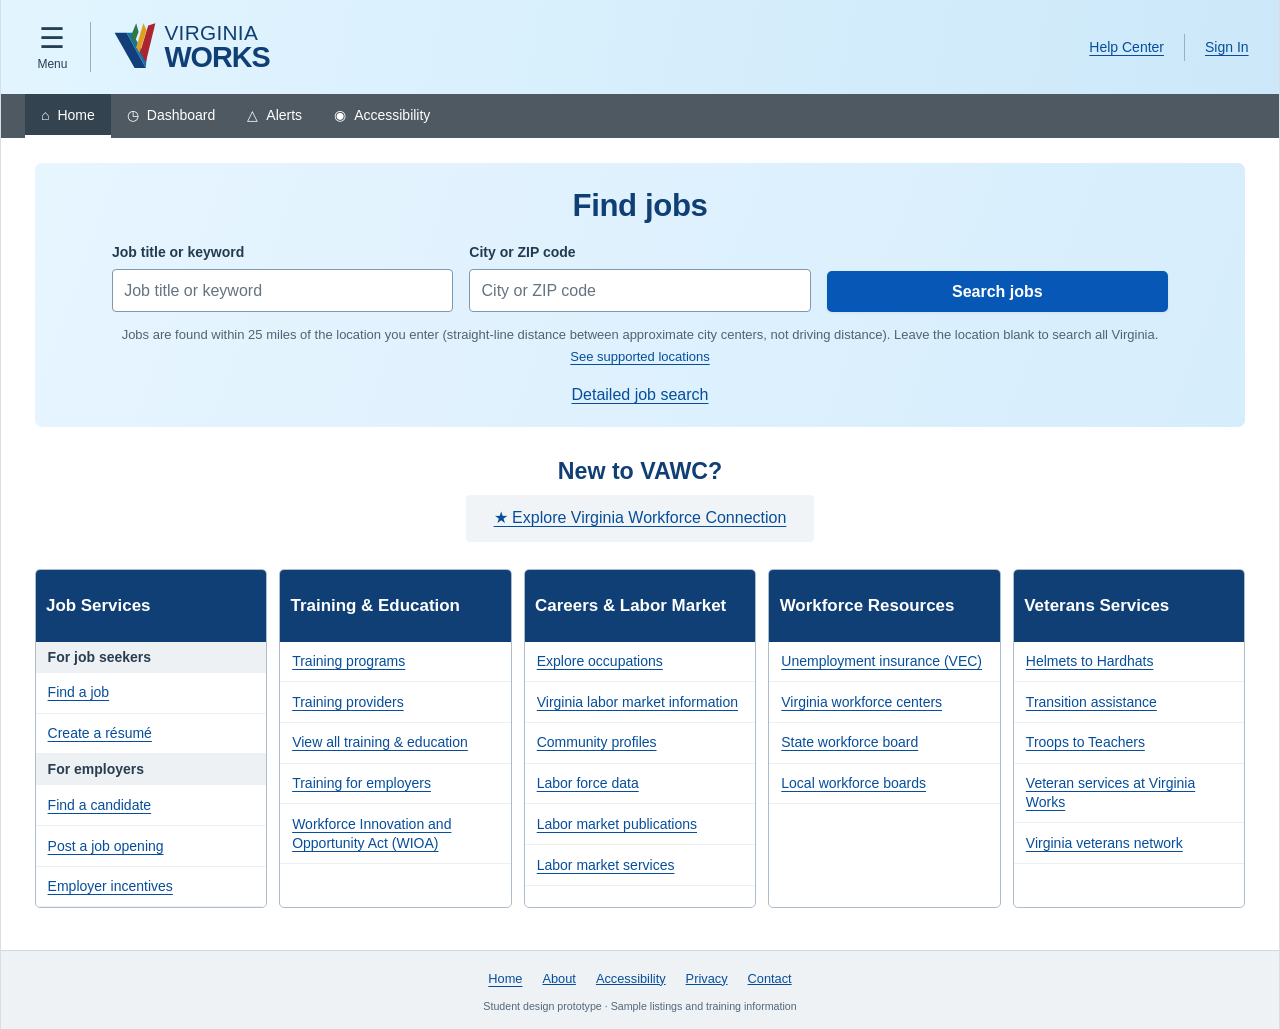
<file: index.html>
<!doctype html>
<html lang="en">
<head>
  <meta charset="utf-8">
  <meta name="viewport" content="width=device-width, initial-scale=1">
  <title>Virginia Works · Career & employment services</title>
  <meta name="description" content="An interactive student redesign of Virginia Workforce Connection for career exploration, training, and job comparison.">
  <link rel="icon" href="data:image/svg+xml,%3Csvg xmlns='http://www.w3.org/2000/svg' viewBox='0 0 64 64'%3E%3Crect width='64' height='64' rx='10' fill='%23103f75'/%3E%3Cpath d='M14 18h12l14 28h-8z' fill='%23fff'/%3E%3Cpath d='M44 12l8-2-8 34z' fill='%23de9e21'/%3E%3C/svg%3E">
  <link rel="stylesheet" href="styles.css">
</head>
<body>
  <a class="skip-link" href="#main">Skip to main content</a>
  <div class="site-shell">
    <header class="masthead">
      <button class="menu-button" id="menu-button" aria-label="Open service menu"><span aria-hidden="true">☰</span>Menu</button>
      <a class="brand" href="#home" aria-label="Virginia Works home">
        <svg viewBox="0 0 54 60" aria-hidden="true"><path fill="#123f79" d="M2 12h15l24 44H27z"/><path fill="#1276ad" d="M17 12h7l18 32-1 12z"/><path fill="#ad2431" d="m44 3 9-3-12 49-7-13z"/><path fill="#de9e21" d="m38 0 4 9-9 28-4-7z"/><path fill="#32754c" d="m29 0 3 11-6 16-4-10z"/></svg>
        <span>VIRGINIA<strong>WORKS</strong></span>
      </a>
      <div class="header-actions"><button class="link-button" data-dialog="help">Help Center</button><span class="divider"></span><button class="link-button" data-dialog="signin">Sign In</button></div>
    </header>
    <nav class="utility-nav" aria-label="Main navigation"><a href="#home">⌂ <span>Home</span></a><button data-unavailable="Dashboard">◷ <span>Dashboard</span></button><button data-dialog="alerts">△ <span>Alerts</span></button><button data-dialog="accessibility">◉ <span>Accessibility</span></button></nav>
    <main id="main" tabindex="-1"></main>
    <footer><div><a href="#home">Home</a><button data-dialog="about">About</button><button data-dialog="accessibility">Accessibility</button><button data-dialog="privacy">Privacy</button><button data-unavailable="Contact">Contact</button></div><small>Student design prototype · Sample listings and training information</small></footer>
  </div>
  <div id="announcer" class="sr-only" aria-live="polite" aria-atomic="true"></div>
  <dialog id="dialog"><div id="dialog-content"></div><form method="dialog"><button class="button secondary">Close</button></form></dialog>
  <script src="data.js"></script>
  <script src="app.js"></script>
</body>
</html>
</file>
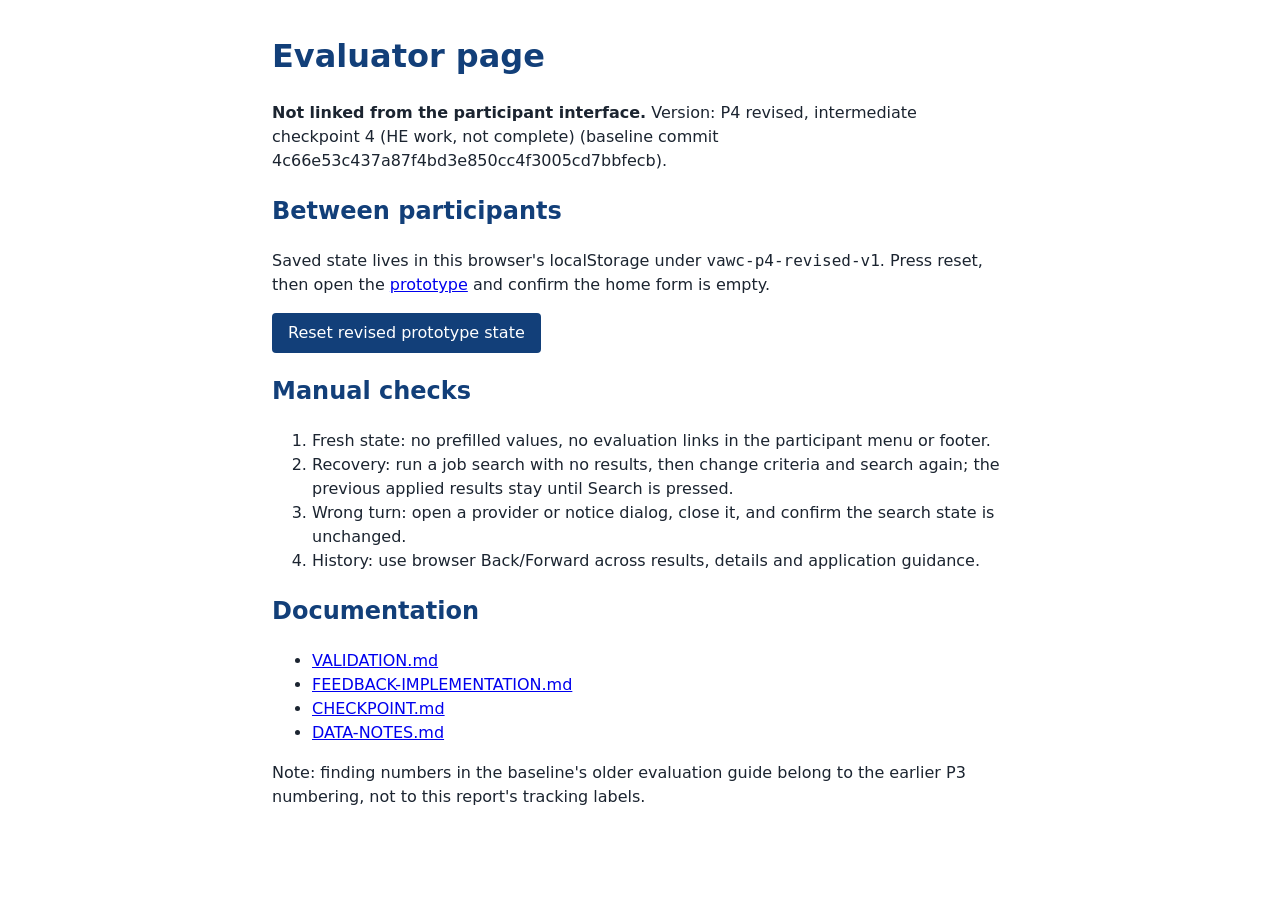
<file: evaluator/index.html>
<!doctype html><html lang="en"><head><meta charset="utf-8"><meta name="viewport" content="width=device-width, initial-scale=1"><meta name="robots" content="noindex"><title>Evaluator page · not for participants</title>
<style>body{font:16px/1.5 system-ui,sans-serif;max-width:46rem;margin:2rem auto;padding:0 1rem;color:#1b2430}h1,h2{color:#123f79}button{font:inherit;padding:.5rem 1rem;background:#123f79;color:#fff;border:0;border-radius:4px}button:focus-visible,a:focus-visible{outline:3px solid #de9e21;outline-offset:2px}</style></head><body>
<h1>Evaluator page</h1><p><strong>Not linked from the participant interface.</strong> Version: P4 revised, intermediate checkpoint 4 (HE work, not complete) (baseline commit 4c66e53c437a87f4bd3e850cc4f3005cd7bbfecb).</p>
<h2>Between participants</h2><p>Saved state lives in this browser's localStorage under <code>vawc-p4-revised-v1</code>. Press reset, then open the <a href="../index.html">prototype</a> and confirm the home form is empty.</p>
<p><button id="reset" type="button">Reset revised prototype state</button></p><p id="msg" role="status"></p>
<h2>Manual checks</h2><ol><li>Fresh state: no prefilled values, no evaluation links in the participant menu or footer.</li><li>Recovery: run a job search with no results, then change criteria and search again; the previous applied results stay until Search is pressed.</li><li>Wrong turn: open a provider or notice dialog, close it, and confirm the search state is unchanged.</li><li>History: use browser Back/Forward across results, details and application guidance.</li></ol>
<h2>Documentation</h2><ul><li><a href="../VALIDATION.md">VALIDATION.md</a></li><li><a href="../FEEDBACK-IMPLEMENTATION.md">FEEDBACK-IMPLEMENTATION.md</a></li><li><a href="../CHECKPOINT.md">CHECKPOINT.md</a></li><li><a href="../DATA-NOTES.md">DATA-NOTES.md</a></li></ul>
<p>Note: finding numbers in the baseline's older evaluation guide belong to the earlier P3 numbering, not to this report's tracking labels.</p><script src="evaluator.js"></script></body></html>
</file>
<file: styles.css>
/* Virginia Works prototype — revised P4 stylesheet.
   All sizes are rem so the text-size control (html.large-text) scales the whole interface.
   Role vocabulary (HE-08):
     navigation link ........ plain underlined link, or .utility-nav (dark bar)
     tab ..................... .method-tabs  (links to other search types; current = bar under the label)
     toggle / selected state . .segmented   (buttons with aria-pressed; selected = filled + check mark)
     primary action .......... .button            (solid blue; one per form)
     secondary action ........ .button.secondary  (outlined)
     tertiary action ......... .button.text / .link-button (underlined text)
   Cards are NOT styled as clickable: only the title button and the detail button are interactive. */

:root{
  --navy:#103f75; --blue:#0758b6; --blue-hover:#06458d; --pale:#e3f3fc;
  --ink:#182c3f; --muted:#526273; --border:#aebdcb; --page:#f4f7fa; --surface:#f1f4f7;
  --green:#1a6138; --amber:#8a5200; --amber-bg:#fff6dd; --amber-line:#d9a441; --danger:#8a1b1b;
  --radius:5px; --shadow:0 1px 3px #103f7512; --focus:#b45f00;
}
*{box-sizing:border-box}
html{font-size:100%}
html.large-text{font-size:125%}
body{margin:0;background:var(--page);color:var(--ink);font:1rem/1.5 Arial,Helvetica,sans-serif;overflow-wrap:break-word}
button,input,select,textarea{font:inherit}
button,a,input,select,summary{touch-action:manipulation}
a{color:#064e9b;text-underline-offset:.2em}
a:hover{color:#003c77;text-decoration-thickness:2px}
button{cursor:pointer}
button:disabled{cursor:not-allowed;opacity:.6}
button:focus-visible,a:focus-visible,input:focus-visible,select:focus-visible,summary:focus-visible,textarea:focus-visible,[tabindex]:focus-visible{outline:3px solid var(--focus);outline-offset:2px}
button:focus:not(:focus-visible){outline:none}
main[tabindex]:focus-visible,#result-detail[tabindex]:focus-visible{outline:none}
.sr-only{position:absolute;width:1px;height:1px;padding:0;margin:-1px;overflow:hidden;clip:rect(0,0,0,0);white-space:nowrap;border:0}
.skip-link{position:absolute;left:.6rem;top:-5rem;z-index:100;background:#fff;padding:.75rem}
.skip-link:focus{top:.6rem}
[hidden]{display:none!important}

/* ---------- page frame ---------- */
.site-shell{max-width:1500px;min-height:100vh;margin:0 auto;background:#fff;display:flex;flex-direction:column;border-left:1px solid #d6dfe6;border-right:1px solid #d6dfe6}
.masthead{min-height:5.9rem;background:linear-gradient(100deg,#e2f5ff,#cce8f9);display:flex;align-items:center;flex-wrap:wrap;padding:1rem 1.9rem;gap:.75rem 1.4rem}
.menu-button{border:0;background:transparent;color:#253f54;display:flex;flex-direction:column;font-size:.75rem;align-items:center;line-height:1.1;padding-right:1.4rem;border-right:1px solid #96b0c2}
.menu-button span{font-size:1.8rem;margin-bottom:.2rem}
.brand{display:flex;align-items:center;gap:.5rem;color:var(--navy);text-decoration:none;font-size:1.3rem;line-height:1.02;letter-spacing:.3px}
.brand svg{width:2.7rem;height:3.4rem}
.brand strong{display:block;font-size:1.8rem;letter-spacing:-1px}
.header-actions{margin-left:auto;display:flex;align-items:center;gap:1.25rem;font-size:.875rem}
.divider{height:1.7rem;border-left:1px solid #9dafbb}
.link-button{border:0;background:transparent;color:#064e9b;padding:.15rem 0;text-decoration:underline;text-underline-offset:.2em;text-align:left;font-size:inherit}
.link-button:hover{color:#003c77;text-decoration-thickness:2px}
.utility-nav{background:#4e5961;display:flex;flex-wrap:wrap;padding:0 1.5rem;min-height:2.7rem}
.utility-nav a,.utility-nav button{color:#fff;font-size:.875rem;display:flex;align-items:center;gap:.5rem;text-decoration:none;padding:.65rem 1rem;border:0;background:transparent}
.utility-nav a:hover,.utility-nav button:hover{background:#33434f;color:#fff}
.utility-nav a[aria-current=page]{background:#33434f;box-shadow:inset 0 -3px 0 #fff}
.utility-nav :focus-visible{outline-color:#fff}
main{padding:1.6rem 2.1rem 2.6rem;flex:1;min-height:39rem}
footer{background:#eef2f5;border-top:1px solid #d0dae3;text-align:center;padding:1.1rem 1.5rem .9rem;font-size:.8rem;color:#52677a}
footer>div{display:flex;flex-wrap:wrap;gap:.4rem 1.25rem;justify-content:center;margin-bottom:.5rem}
footer button{background:none;border:0;color:#064e9b;font-size:.8rem;text-decoration:underline;padding:0}

/* ---------- headings: h1 page title; h2 section; h3 item or sub-section; h4 minor ---------- */
h1,h2,h3,h4{color:var(--navy);line-height:1.2}
h1{font-size:1.8rem;margin:0 0 .5rem;letter-spacing:-.4px}
h2{font-size:1.375rem;margin:0 0 .9rem}
h3{font-size:1.125rem;margin:0 0 .6rem}
h4{font-size:1rem;margin:0 0 .5rem}
p{margin:0 0 .95rem}
.intro{color:var(--muted);margin-bottom:1.4rem}
.muted{color:var(--muted)}
.small{font-size:.8125rem}
.breadcrumb{font-size:.8125rem;color:var(--muted);margin:0 0 .75rem;display:flex;flex-wrap:wrap;gap:.5rem}
.breadcrumb a{color:var(--navy)}
.footer-links{margin-top:1.25rem}
.back-links{display:flex;flex-wrap:wrap;gap:.5rem 1.5rem}

/* ---------- buttons ---------- */
.button{background:var(--blue);border:2px solid var(--blue);color:#fff;padding:.55rem 1.2rem;border-radius:var(--radius);text-decoration:none;display:inline-flex;justify-content:center;align-items:center;gap:.5rem;font-weight:700;line-height:1.25;min-height:2.6rem;box-shadow:var(--shadow)}
.button:hover{background:var(--blue-hover);border-color:var(--blue-hover);color:#fff}
.button.secondary{background:#fff;color:var(--navy);border-color:#6f8ba5}
.button.secondary:hover{background:#eef4f9;border-color:var(--navy);color:var(--navy)}
.button.small{font-size:.875rem;min-height:2.25rem;padding:.4rem .8rem}
.button.text{border:0;background:none;color:#064e9b;box-shadow:none;text-decoration:underline;font-weight:400;padding-left:.3rem;padding-right:.3rem}
.button.text:hover{background:none;color:#003c77}
.actions{display:flex;align-items:center;gap:.9rem;flex-wrap:wrap}
.badge{display:inline-block;border-radius:3px;padding:.2rem .5rem;background:#e7edf2;color:var(--navy);font-size:.6875rem;font-weight:700;letter-spacing:.7px;text-transform:uppercase}

/* ---------- panels ---------- */
.panel{border:1px solid var(--border);border-radius:var(--radius);background:#fff;overflow:hidden;box-shadow:var(--shadow)}
.panel-body{padding:1.3rem}
.panel-title{font-size:1.125rem;color:#fff;background:var(--navy);margin:0;padding:.75rem 1.05rem}
.section-title{background:var(--surface);padding:.55rem .9rem;margin:1.1rem 0 .8rem;color:var(--navy);font-size:1rem;border-left:4px solid #6b7c8c}
.two-cols{display:grid;grid-template-columns:minmax(0,1fr) minmax(0,1.08fr);gap:1.4rem}
.three-cols{display:grid;grid-template-columns:repeat(auto-fit,minmax(min(100%,15rem),1fr));gap:1.25rem}

/* ---------- home ---------- */
.hero{background:linear-gradient(110deg,#e7f5ff,#d6edfc);padding:1.5rem 1.75rem 1.25rem;border-radius:7px;margin-bottom:1.4rem}
.hero h1{text-align:center;font-size:1.95rem;margin:0 0 1.1rem}
.home-search{display:grid;grid-template-columns:repeat(auto-fit,minmax(min(100%,13rem),1fr));gap:1rem;align-items:end;max-width:66rem;margin:0 auto}
.hero-more{display:block;width:max-content;max-width:100%;margin:.9rem auto 0}
.hero-note{max-width:66rem;margin:.8rem auto 0;text-align:center}
.welcome{text-align:center;padding:.5rem 0 1.7rem}
.welcome h2{font-size:1.45rem;margin:0 0 .6rem}
.welcome .intro-link{background:var(--surface);padding:.7rem 1.75rem;border-radius:4px;display:inline-block;max-width:100%}
.home-grid{display:grid;grid-template-columns:repeat(auto-fit,minmax(11.5rem,1fr));gap:.75rem}
.home-group{border:1px solid var(--border);border-radius:5px;overflow:hidden}
.home-group h2{font-size:1.06rem;color:#fff;background:var(--navy);margin:0;padding:1rem .65rem;min-height:4.5rem;display:flex;align-items:center}
.home-group h3{color:#293d50;background:#eef1f4;font-size:.875rem;padding:.45rem .75rem;margin:0}
.home-group a,.home-group .link-button{display:block;padding:.65rem .75rem;font-size:.875rem;text-align:left;border-bottom:1px solid #edf0f3;width:100%;line-height:1.35}

/* ---------- forms ---------- */
.field{display:flex;flex-direction:column;gap:.35rem;min-width:0}
.field>label{font-size:.875rem;font-weight:700;color:#223b50}
.field input,.field select,.field textarea{width:100%;border:1px solid #7f98ad;background:#fff;color:#20374a;border-radius:4px;min-height:2.6rem;padding:.55rem .7rem}
.field input::placeholder{color:#657380}
.field input[aria-invalid=true]{border:2px solid #b02525}
.field small{color:var(--muted);font-size:.75rem}
.form-row{display:grid;grid-template-columns:repeat(auto-fit,minmax(min(100%,15rem),1fr));gap:1.1rem;margin-bottom:1.1rem}
.form-row.four{grid-template-columns:repeat(auto-fit,minmax(min(100%,12rem),1fr));align-items:start}
.form-row.stack-fields{grid-template-columns:1fr}
.form-row.pair{grid-template-columns:repeat(auto-fit,minmax(min(100%,7.5rem),1fr));margin-bottom:0}
.submit-field{justify-content:flex-end;align-self:end}
.check{display:flex;align-items:flex-start;gap:.55rem;font-size:.875rem;cursor:pointer;line-height:1.4}
.check input{margin:.15rem 0 0;width:1.1rem;height:1.1rem;accent-color:var(--blue);flex-shrink:0}
.form-box{border:1px solid var(--border);border-radius:5px;padding:1.35rem;margin-bottom:1.25rem;background:#fcfdff}
.form-box .form-title{font-size:1.2rem;border-bottom:1px solid #d8e2ea;padding-bottom:.8rem;margin:0 0 1.2rem}
.form-box.on-results{padding:1rem 1.2rem}
.form-box.on-results .form-title{font-size:1.05rem;padding-bottom:.5rem;margin-bottom:.9rem}
.form-actions{padding-top:1rem;display:flex;align-items:center;gap:1rem;flex-wrap:wrap}
.reset-help{font-size:.75rem;color:var(--muted);margin:.5rem 0 0}
.draft-status{margin:.6rem 0 0;font-size:.8125rem;color:var(--ink)}
.loc-help{margin:-.5rem 0 1rem}
.error{background:#fff2f1;border-left:4px solid #b12626;padding:.65rem .85rem;color:var(--danger);margin-bottom:1rem;font-size:.875rem}
.error:empty{display:none}
.disclosure{border:1px solid #b6c6d4;border-radius:4px;margin:.75rem 0;background:#fff}
.disclosure summary{font-weight:700;cursor:pointer;padding:.7rem .95rem;font-size:.875rem;color:var(--navy);background:#f0f3f6}
.disclosure[open] summary{border-bottom:1px solid #c9d5df}
.disclosure .disclosure-content{padding:1.1rem}
.disclosure-grid{display:grid;grid-template-columns:repeat(auto-fit,minmax(min(100%,17rem),1fr));gap:.75rem;align-items:start}
.disclosure-grid .disclosure{margin:0}
.filter-count{font-size:.75rem;font-weight:400;margin-left:.4rem;background:#e1e8ee;border-radius:8px;padding:.1rem .5rem;color:#283d50}

/* ---------- status, notices, chips (neutral, so blue is reserved for actions) ---------- */
.status-box{padding:.8rem 1.05rem;border:1px solid #c5d0da;border-left:5px solid #6b7c8c;background:#fff;border-radius:4px;display:flex;justify-content:space-between;align-items:center;gap:1.25rem;font-size:.875rem;margin-bottom:1.25rem}
.status-summary{line-height:1.7}
.status-pill{font-size:.75rem;font-weight:700;white-space:nowrap;border-radius:3px;display:inline-block;padding:.3rem .55rem;background:#e2f2e7;color:var(--green)}
.status-pill.pending{color:#6d4200;background:#ffe9b0}
.notice{padding:.9rem 1.05rem;background:var(--surface);border:1px solid #c4d0da;border-radius:4px;color:#33495b;margin:1rem 0}
.notice p:last-child{margin-bottom:0}
.notice.boundary{background:var(--amber-bg);border-color:var(--amber-line);color:#4d3300}
.context-note{border-left:5px solid #6b7c8c;background:#fff}
.removal-notice{border-left:5px solid var(--amber-line);background:var(--amber-bg);color:#4d3300}
.provider-chip{padding:.7rem .95rem;background:var(--surface);border:1px solid #c4d0da;border-radius:4px;font-size:.875rem;margin-bottom:1rem;display:flex;justify-content:space-between;align-items:center;flex-wrap:wrap;gap:.5rem 1rem}
.chip-actions{display:flex;flex-wrap:wrap;gap:.4rem 1rem;align-items:center}
.empty{text-align:center;background:#f8fafc;border:1px dashed #a7bccd;padding:2.2rem 1.25rem;border-radius:5px}
.empty h2{font-size:1.3rem}
.empty.recovery{text-align:left}
.hint-list{padding-left:1.2rem}
.hint-list li{margin-bottom:.5rem}
.match-note{border-left:4px solid #6b7c8c;background:#f7f9fb;padding:.4rem .6rem;font-size:.8125rem;margin:.3rem 0 .6rem}
.match-full{border-left-color:var(--green)}
.match-upper{border-left-color:#c57500}
.match-below{border-left-color:#a33}
.match-unknown{border-left-color:#6b7c8c}

/* ---------- tabs (navigation between search types) and toggles (selected state) ---------- */
.method-tabs{display:flex;flex-wrap:wrap;border-bottom:2px solid #c3cfda;margin:1.1rem 0}
.method-tabs a,.method-tabs button{padding:.7rem 1.1rem;border:0;border-bottom:4px solid transparent;margin-bottom:-2px;background:transparent;color:#33495b;text-decoration:none;font-size:.9rem;text-align:center}
.method-tabs a:hover,.method-tabs button:hover{background:#eef2f6;color:var(--navy)}
.method-tabs a[aria-current=page]{color:var(--navy);font-weight:700;border-bottom-color:var(--navy);background:#fff}
.segmented{display:inline-flex;flex-wrap:wrap;border:2px solid var(--navy);border-radius:var(--radius);overflow:hidden;margin:.6rem 0 1rem;background:#fff}
.segmented button{border:0;border-right:1px solid #b6c6d4;background:#fff;color:var(--navy);padding:.55rem 1rem;font-size:.9rem;font-weight:700}
.segmented button:last-child{border-right:0}
.segmented button:hover:not(:disabled){background:#eef4f9}
.segmented button[aria-pressed=true]{background:var(--navy);color:#fff}
.segmented button[aria-pressed=true]::before{content:"\2713\00a0"}
.detail-panel .segmented{margin-top:0}

/* ---------- location area (occupations) ---------- */
.location-row{display:flex;align-items:flex-end;gap:.9rem;flex-wrap:wrap;background:var(--surface);border:1px solid #c4d0da;border-radius:4px;padding:1rem;margin:1rem 0}
.location-row .field{min-width:min(100%,14rem);flex:1}
.location-row .applied-area{font-size:.8125rem;padding-bottom:.6rem}
.area-scope,.location-row .error{flex-basis:100%;margin:0}
.area-note{margin:1rem 0 0}
.general-note{margin:-.4rem 0 .9rem}

/* ---------- occupations ---------- */
.occupation-list{padding:.75rem;max-height:36rem;overflow:auto;position:relative}
.occupation-group{border-bottom:1px solid #d0dce6}
.occupation-group summary{padding:.75rem .5rem;cursor:pointer;font-size:.875rem;font-weight:700}
.occupation-group button{background:#fff;border:0;border-top:1px solid #edf1f5;display:block;width:100%;padding:.7rem 1.1rem .7rem 1.9rem;text-align:left;color:var(--navy);font-size:.875rem}
.occupation-group button:hover{background:#eef2f6;text-decoration:underline}
.occupation-group button.active{background:#e8eef4;border-left:4px solid var(--navy);font-weight:700;padding-left:1.6rem}
.occupation-filter{padding:.95rem;border-bottom:1px solid #c7d7e4;align-items:flex-end}
.occupation-filter .field{flex:1;min-width:min(100%,10rem)}
.occupation-preview{padding:1.3rem}
.occupation-preview h2{font-size:1.55rem;margin:.6rem 0 .8rem}
.occupation-preview h3{padding:.5rem .75rem;background:#edf1f5;font-size:.95rem;margin:1.1rem 0 .75rem}
.occupation-preview ul{font-size:.95rem;padding-left:1.45rem;margin:0 0 1.1rem}
.occupation-preview li{margin-bottom:.45rem}
.training-tiles .panel-body{min-height:11rem;display:flex;flex-direction:column}
.training-tiles .actions{margin-top:auto;padding-top:1rem}
.resource-list{list-style:none;padding:0;margin:0}
.resource-list li{margin:.75rem 0}

/* ---------- result cards (cards are not clickable; their title and detail button are) ---------- */
.list-card,.job-card{border:1px solid #b8cbd9;border-radius:4px;padding:1.1rem;background:#fff;cursor:default;position:relative}
.list-card{margin-bottom:1rem}
.list-card h3{margin:.55rem 0}
.list-card .actions{margin-top:1rem}
.list-card p{font-size:.875rem;margin:.5rem 0}
.list-card h3 a,.job-card .title-button{font-size:1.125rem;font-weight:700;color:#064e9b;text-decoration:underline;text-underline-offset:.2em}
.loc-diff{display:inline-block;background:var(--amber-bg);border:1px solid var(--amber-line);border-radius:3px;padding:0 .35rem;font-size:.75rem;color:#4d3300}
.job-list{display:grid;gap:.75rem;padding:.8rem;max-height:42rem;overflow:auto;position:relative}
.job-card.is-shown{border:1px solid #6f8ba5;border-left:6px solid var(--navy);background:#f7f9fb}
.card-top{display:flex;justify-content:space-between;align-items:center;gap:.5rem;margin-bottom:.35rem;min-height:1.8rem}
.card-top .check{font-weight:700;padding:.15rem 0}
.card-flag{font-size:.75rem;color:var(--navy);font-weight:700}
.job-card h3{font-size:1.125rem;margin-bottom:.45rem}
.title-button{padding:0}
.title-button:hover{color:#003c77;text-decoration-thickness:3px}
.card-meta,.card-pay{font-size:.875rem;margin-bottom:.3rem}
.card-pay strong{font-size:1rem}
.job-card .button{margin-top:.5rem}
.selection-bar{padding:.8rem;background:var(--surface);border-top:1px solid #c4d0da;display:flex;align-items:flex-start;justify-content:space-between;gap:.5rem;flex-wrap:wrap;font-size:.8125rem}
.selected-list{margin:.4rem 0 0;padding-left:1.1rem}
.selected-list li{margin-bottom:.25rem}
.search-tools{display:flex;gap:.9rem;align-items:center;flex-wrap:wrap;margin:1.1rem 0}
.search-tools select{padding:.45rem;border:1px solid #7f98ad;border-radius:3px;background:#fff;min-height:2.4rem}
.count{color:#41566a;font-size:.875rem;margin-left:auto}
.result-layout{display:grid;grid-template-columns:minmax(17rem,31%) minmax(0,1fr);gap:1.25rem;align-items:start}

/* ---------- details, comparison ---------- */
.detail-content{padding:1.5rem;border:1px solid var(--border);border-radius:4px;min-height:25rem}
.detail-top{display:flex;gap:1.4rem;justify-content:space-between;align-items:flex-start;flex-wrap:wrap;margin-bottom:1.25rem}
.detail-top h2{font-size:1.55rem;margin:.6rem 0}
.detail-employer{font-size:1rem;color:#41596d}
.facts{display:grid;grid-template-columns:repeat(auto-fit,minmax(min(100%,14rem),1fr));margin:1.1rem 0 1.2rem;gap:.6rem}
.facts>div{padding:.8rem .95rem;background:#f6f9fc;border:1px solid #d0dbe5;border-radius:4px}
.facts dt{font-size:.75rem;color:#4a6073;margin-bottom:.25rem}
.facts dd{margin:0;font-size:.95rem;font-weight:700}
.facts dd.missing,.comparison .missing{font-style:italic;font-weight:400;color:#6b4e12}
.pay-explain{margin:-.4rem 0 .8rem}
.compare-control{display:flex;flex-wrap:wrap;gap:.5rem .9rem;align-items:center;border:1px solid #c4d0da;background:#fff;border-radius:4px;padding:.55rem .8rem;margin:.9rem 0 1.2rem;font-size:.875rem}
.prose{max-width:53rem}
.prose h3{margin-top:1.5rem}
.prose ul{padding-left:1.4rem;margin:.5rem 0 1.4rem}
.prose li{margin-bottom:.5rem}
.comparison-scroll{overflow:auto;max-width:100%;border:1px solid #b7c7d4}
.comparison{width:100%;border-collapse:separate;border-spacing:0;font-size:.875rem;min-width:34rem}
.comparison th,.comparison td{border-bottom:1px solid #c9d5df;border-right:1px solid #c9d5df;padding:.75rem;vertical-align:top;text-align:left;line-height:1.5}
.comparison thead th{background:#e9eef3;color:var(--navy);font-size:1rem;vertical-align:top}
.comparison tbody th{background:#f3f6f9;width:16%;font-size:.8125rem;color:#33495b;position:sticky;left:0}
.comparison thead th:first-child{position:sticky;left:0;z-index:1}
.comparison td{width:42%}
.comparison tbody tr:nth-child(even) td{background:#fafcfe}
.th-sub{display:block;font-weight:400;font-size:.8125rem;color:#41596d;margin:.2rem 0 .5rem}
.cell-note{display:block;margin-top:.35rem;color:#41566a;font-size:.75rem}
.cell-links{display:flex;flex-direction:column;gap:.4rem}

/* ---------- application page ---------- */
.application-card{max-width:46rem;margin:1.5rem auto;border:1px solid #acc3d6;border-radius:6px;overflow:hidden}
.application-card .panel-body{padding:1.9rem}
.application-card h2{margin-top:.75rem}
.loc-table{border-collapse:collapse;width:100%;font-size:.875rem;margin:.75rem 0}
.loc-table th,.loc-table td{border-bottom:1px solid #d6dfe6;padding:.4rem .5rem;text-align:left}

/* ---------- dialog ---------- */
dialog{border:1px solid #9eb5ca;box-shadow:0 14px 60px #172d4540;max-width:38rem;width:calc(100% - 2.2rem);max-height:90vh;overflow:auto;padding:1.9rem;border-radius:7px;color:var(--ink)}
dialog::backdrop{background:#132b425e}
dialog h2{margin:0 0 1rem}
dialog form{margin-top:1.4rem}
.menu-links{display:grid;gap:.7rem}
.menu-links a{padding:.65rem;border-bottom:1px solid #dce6ee}

/* ---------- wide screens ---------- */
@media(min-width:1450px){body{padding:22px}.site-shell{min-height:calc(100vh - 44px);border:1px solid #b5c6d5;border-radius:8px;overflow:hidden}}
/* ---------- medium ---------- */
@media(max-width:1050px){
  .result-layout{grid-template-columns:18rem minmax(0,1fr)}
  .status-box{align-items:flex-start;flex-direction:column;gap:.5rem}
  .comparison{font-size:.8125rem}
}
/* enlarged text needs more width per column: stack the two-column layouts sooner */
@media(max-width:1350px){
  .large-text .result-layout,.large-text .two-cols{grid-template-columns:minmax(0,1fr)}
}
/* ---------- small ---------- */
@media(max-width:760px){
  main{padding:1.35rem 1.1rem}
  .masthead{min-height:5.1rem;padding:.75rem 1.1rem;gap:.5rem .9rem}
  .brand{font-size:1rem}.brand strong{font-size:1.45rem}.brand svg{width:2.1rem;height:2.7rem}
  .header-actions{gap:.6rem;font-size:.75rem}
  .menu-button{padding-right:.75rem}
  .utility-nav{padding:0 .3rem}
  .utility-nav a,.utility-nav button{font-size:.75rem;padding:.65rem .6rem}
  .hero{padding:1.4rem 1.1rem}
  .hero h1{font-size:1.7rem}
  .two-cols,.result-layout{grid-template-columns:minmax(0,1fr)}
  .job-list{max-height:30rem}
  .method-tabs a,.method-tabs button{padding:.6rem .6rem;font-size:.8rem}
  .detail-content{padding:1.1rem}
  .count{margin-left:0}
  .panel-body{padding:1.05rem}
  .application-card .panel-body{padding:1.2rem}
  .segmented button{padding:.5rem .65rem;font-size:.8125rem}
  /* comparison: stack each criterion so both jobs are readable without sideways scrolling */
  .comparison-scroll{border:0;overflow:visible}
  .comparison,.comparison thead,.comparison tbody,.comparison tr,.comparison th,.comparison td{display:block;min-width:0;width:auto}
  .comparison thead th:first-child{display:none}
  .comparison thead tr{display:grid;gap:.6rem;margin-bottom:1rem}
  .comparison thead th{border:1px solid #b7c7d4;border-radius:4px}
  .comparison tbody tr{border:1px solid #c9d5df;border-radius:4px;margin-bottom:.7rem;overflow:hidden}
  .comparison tbody th{position:static;width:auto;border:0;border-bottom:1px solid #c9d5df;background:#e9eef3;font-size:.875rem}
  .comparison td{border:0;border-bottom:1px solid #dde5ec}
  .comparison td:last-child{border-bottom:0}
  .comparison td.missing::before{font-style:normal}
  .comparison td::before{content:attr(data-job);display:block;font-size:.75rem;font-weight:700;color:#41596d;margin-bottom:.2rem}
}
@media(max-width:420px){
  .header-actions .divider{display:none}
  .header-actions{flex-direction:column;align-items:flex-start;gap:.35rem}
  .brand{font-size:.9rem}.brand strong{font-size:1.25rem}
  .form-box{padding:1rem}
}
</file>
